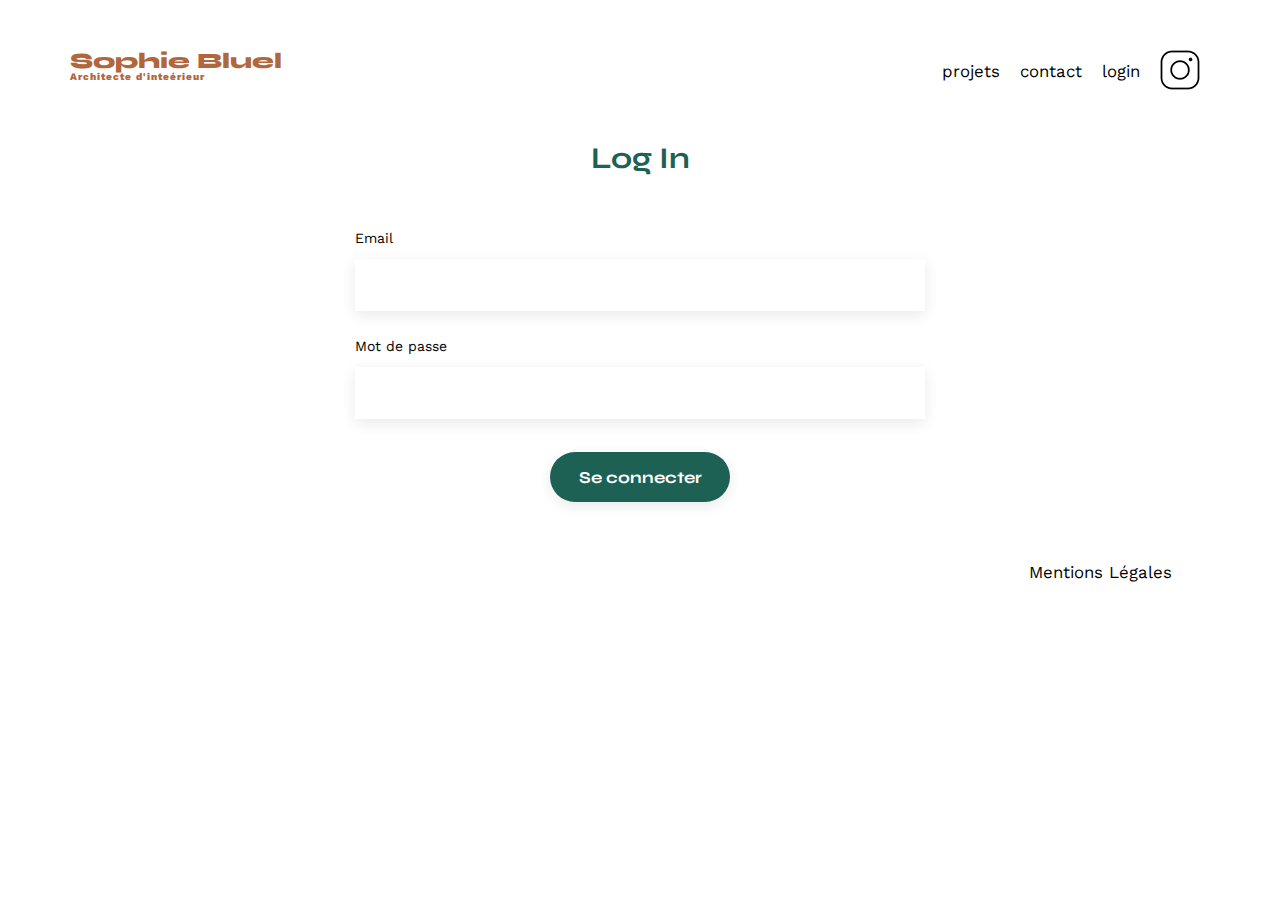
<file: FrontEnd/assets/html/login.html>
<!DOCTYPE html>
<html lang="fr">
  <head>
    <meta charset="UTF-8" />
    <title>Sophie Bluel - Architecte d'intérieur</title>
    <meta name="viewport" content="width=device-width, initial-scale=1.0" />
    <link rel="preconnect" href="https://fonts.googleapis.com" />
    <link rel="preconnect" href="https://fonts.gstatic.com" crossorigin />
    <link
      href="https://fonts.googleapis.com/css2?family=Syne:wght@700;800&family=Work+Sans&display=swap"
      rel="stylesheet"
    />
    <meta name="description" content="" />
    <link rel="stylesheet" href="../style.css" />
  </head>
  <body>
    <header>
      <a href="../../index.html"
        ><h1>Sophie Bluel <span>Architecte d'inteérieur</span></h1></a
      >
      <nav>
        <ul>
          <li>projets</li>
          <li>contact</li>
          <li>login</li>
          <li><img src="../icons/instagram.png" alt="Instagram" /></li>
        </ul>
      </nav>
    </header>
    <main>
      <section id="contact">
        <h2>Log In</h2>

        <form action="#" method="post">
          <label for="email">Email</label>
          <input type="email" name="email" id="email" />
          <label for="name">Mot de passe</label>
          <input type="password" name="password" id="password" />
          <input type="submit" value="Se connecter" id="submit" />
        </form>
      </section>
    </main>

    <footer>
      <nav>
        <ul>
          <li>Mentions Légales</li>
        </ul>
      </nav>
    </footer>

    <script src="../js/login.js"></script>
  </body>
</html>
</file>
<file: FrontEnd/assets/style.css>
/* http://meyerweb.com/eric/tools/css/reset/
   v2.0 | 20110126
   License: none (public domain)
*/

html,
body,
div,
span,
applet,
object,
iframe,
h1,
h2,
h3,
h4,
h5,
h6,
p,
blockquote,
pre,
a,
abbr,
acronym,
address,
big,
cite,
code,
del,
dfn,
em,
img,
ins,
kbd,
q,
s,
samp,
small,
strike,
strong,
sub,
sup,
tt,
var,
b,
u,
i,
center,
dl,
dt,
dd,
ol,
ul,
li,
fieldset,
form,
label,
legend,
table,
caption,
tbody,
tfoot,
thead,
tr,
th,
td,
article,
aside,
canvas,
details,
embed,
figure,
figcaption,
footer,
header,
hgroup,
menu,
nav,
output,
ruby,
section,
summary,
time,
mark,
audio,
video {
  margin: 0;
  padding: 0;
  border: 0;
  font-size: 100%;
  font: inherit;
  vertical-align: baseline;
}
/* HTML5 display-role reset for older browsers */
article,
aside,
details,
figcaption,
figure,
footer,
header,
hgroup,
menu,
nav,
section {
  display: block;
}
body {
  line-height: 1;
}
ol,
ul {
  list-style: none;
}
blockquote,
q {
  quotes: none;
}
blockquote:before,
blockquote:after,
q:before,
q:after {
  content: "";
  content: none;
}
table {
  border-collapse: collapse;
  border-spacing: 0;
}
/** end reset css**/
body {
  max-width: 1140px;
  margin: auto;
  font-family: "Work Sans";
  font-size: 14px;
}
header {
  display: flex;
  justify-content: space-between;
  margin: 50px 0;
}
section {
  margin: 50px 0;
}

h1 {
  display: flex;
  flex-direction: column;
  font-family: "Syne";
  font-size: 22px;
  font-weight: 800;
  color: #b1663c;
}

h1 > span {
  font-family: "Work Sans";
  font-size: 10px;
  letter-spacing: 0.1em;
}

h2 {
  font-family: "Syne";
  font-weight: 700;
  font-size: 30px;
  color: #1d6154;
}
nav ul {
  display: flex;
  align-items: center;
  list-style-type: none;
}
nav li {
  padding: 0 10px;
  font-size: 1.2em;
}

li:hover {
  color: #b1663c;
}
#introduction {
  display: flex;
  align-items: center;
}
#introduction figure {
  flex: 1;
}
#introduction img {
  display: block;
  margin: auto;
  width: 80%;
}

#introduction article {
  flex: 1;
}
#introduction h2 {
  margin-bottom: 1em;
}

#introduction p {
  margin-bottom: 0.5em;
}
#portfolio h2 {
  text-align: center;
  margin-bottom: 1em;
}
.gallery {
  width: 100%;
  display: grid;
  grid-template-columns: 1fr 1fr 1fr;
  grid-column-gap: 20px;
  grid-row-gap: 20px;
}

.gallery img {
  width: 100%;
}
#contact {
  width: 50%;
  margin: auto;
}
#contact > * {
  text-align: center;
}
#contact h2 {
  margin-bottom: 20px;
}
#contact form {
  text-align: left;
  margin-top: 30px;
  display: flex;
  flex-direction: column;
}

#contact input {
  height: 50px;
  font-size: 1.2em;
  border: none;
  box-shadow: 0px 4px 14px rgba(0, 0, 0, 0.09);
}
#contact label {
  margin: 2em 0 1em 0;
}
#contact textarea {
  border: none;
  box-shadow: 0px 4px 14px rgba(0, 0, 0, 0.09);
}

input[type="submit"] {
  font-family: "Syne";
  font-weight: 700;
  color: white;
  background-color: #1d6154;
  margin: 2em auto;
  width: 180px;
  text-align: center;
  border-radius: 60px;
}

footer nav ul {
  display: flex;
  justify-content: flex-end;
  margin: 2em;
}

/* Category-btn */

.category-btn {
  display: flex;
  justify-content: center;
  margin-bottom: 2em;
}

.category-btn li {
  border: solid #1d6154 0.125em;
  border-radius: 1em;
  padding: 0.5em;
  color: #1d6154;
  cursor: pointer;
  margin-right: 0.5em;
}

.category-btn li:hover {
  color: white;
  background-color: #1d6154;
}

.hide {
  display: none;
}

a {
  text-decoration: none;
}

.hide {
  display: none;
}

.edit-banner {
  display: flex;
  justify-content: center;
  align-items: center;
  padding: 1em;
}

.edit-banner-display {
  background-color: black;
}

.publish {
  background-color: white;
  border: none;
  border-radius: 1em;
  padding: 0.6em;
  margin-left: 1em;
  cursor: pointer;
}

i {
  color: white;
}

.project-title {
  align-items: center;
}

/* Modal */
.modal {
  display: none;
  position: fixed;
  z-index: 1;
  left: 0;
  top: 0;
  width: 100%;
  height: 100%;
  overflow: auto;
  background-color: rgba(0, 0, 0, 0.4);
}

.modal-wrapper,
.modal-wrapper-upload {
  background-color: #fff;
  width: 70%;
  margin: 100px auto;
  padding: 20px;
  border-radius: 1em;
}

#closeBtn {
  float: right;
  cursor: pointer;
}

.project-img {
  width: 100px;
  object-fit: cover;
}

.project-modal {
  margin-right: 0.5em;
  margin-bottom: 1em;
  position: relative;
}

h3 {
  text-align: center;
  margin-top: 2em;
  margin-bottom: 1em;
  font-size: 2em;
}

.modal-element {
  padding: 0 10em 0 10em;
  display: flex;
  flex-wrap: wrap;
}

.btn-display {
  display: flex;
  align-items: center;
  flex-direction: column;
}

.add-work {
  display: flex;
  justify-content: center;
  flex-direction: column;
  align-items: center;
}

.addWork {
  background-color: #e8f1f6;
  display: flex;
  flex-direction: column;
  justify-content: center;
  align-items: center;
  width: 80%;
  padding: 2em;
}

.input-element {
  border: none;
}

.add-img {
  width: 20%;
  object-fit: cover;
}

.label {
  margin-top: 1em;
  color: #306685;
  background-color: #cbd6dc;
  padding: 1em 2em 1em 2em;
  border-radius: 1.5em;
}

.doc-size {
  margin-top: 0.5em;
}

.input-title,
.input-category {
  width: 90%;
  height: 50px;
  font-size: 1.2em;
  border: none;
  box-shadow: 0px 4px 14px rgba(0, 0, 0, 0.09);
}

/* .add-work h4{
  margin-top:1em;
  justify-content: end;
} */

.add-work h4 {
  margin-top: 1em;
  margin-bottom: 0.5em;
}

.validation-button {
  font-family: "Syne";
  font-weight: 700;
  color: white;
  background-color: #a7a7a7;
  margin: 2em auto;
  width: 180px;
  text-align: center;
  border-radius: 60px;
  border: none;
  height: 50px;
  font-size: 1.2em;
}

.validation-button:hover {
  background-color: #1d6154;
}

.add-work-button {
  font-family: "Syne";
  font-weight: 700;
  color: white;
  width: 180px;
  text-align: center;
  border-radius: 60px;
  border: none;
  height: 50px;
  font-size: 1em;
  background-color: #1d6154;
}

.delete-work {
  font-family: "Syne";
  font-weight: 700;
  color: #d65353;
  width: 180px;
  text-align: center;
  border-radius: 60px;
  border: none;
  height: 50px;
  font-size: 1em;
  background-color: white;
}

#closeBtn {
  border: none;
  color: black;
}

#portfolio i {
  color: black;
}

.project-title .fa-edit {
  margin-left: 1em;
  font-size: medium;
  font-weight: 100;
  cursor: pointer;
}

.trash {
  padding: 7px;
  background-color: black;
  position: absolute;
  right: 15px;
  top: 5px;
  height: auto;
  border-radius: 5px;
  cursor: pointer;
}

.fa-trash-alt:before {
  content: "\f2ed";
  color: white;
}

/* .fa-arrow-left::before{
  display: none;
} */
</file>
